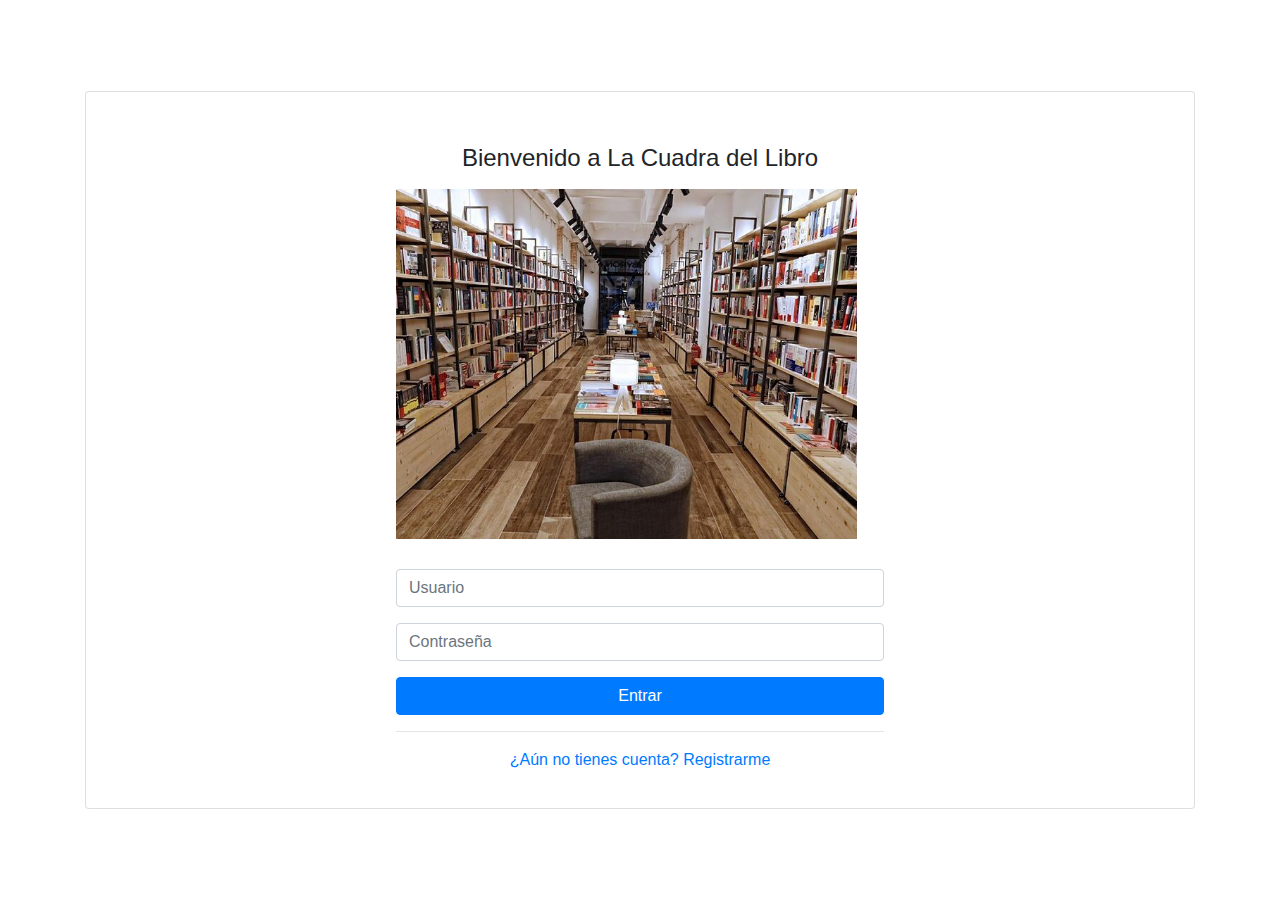
<file: src/main/webapp/index.html>
<!DOCTYPE html>
<html>
<head>
<meta charset="UTF-8">
<script src="https://ajax.googleapis.com/ajax/libs/jquery/3.5.1/jquery.min.js"></script>
<!-- Latest compiled and minified CSS -->
<link rel="stylesheet" href="https://maxcdn.bootstrapcdn.com/bootstrap/4.5.2/css/bootstrap.min.css">

<!-- jQuery library -->
<script src="https://ajax.googleapis.com/ajax/libs/jquery/3.5.1/jquery.min.js"></script>

<!-- Popper JS -->
<script src="https://cdnjs.cloudflare.com/ajax/libs/popper.js/1.16.0/umd/popper.min.js"></script>

<!-- Latest compiled JavaScript -->
<script src="https://maxcdn.bootstrapcdn.com/bootstrap/4.5.2/js/bootstrap.min.js"></script>
<script src="js/index.js"></script>
<link href="css/index.css" rel="stylesheet">
<title>Login</title>
</head>
<body>
<div class="container py-3">
	<div class="card my-5">
		<div class="card-body">
			<div class="row m-3">
				<div class="col-md-6 offset-md-3 text-center">
					<h1 class="h4 text-gray-900 my-3">Bienvenido a La Cuadra del Libro</h1>
					<div class="bg-login-image"></div>
					<form id="form-login">
						<div class="form-group">
							<input type="text" class="form-control" id="usuario" placeholder="Usuario" required>
						</div>
						<div class="form-group">
							<input type="password" class="form-control" id="contrasena" placeholder="Contraseña" required>
						</div>
						<button type="submit" class="btn btn-primary btn-block" id="BTNENTRAR">Entrar</button>
						<hr>
					</form>
					<a href="register.html">¿Aún no tienes cuenta? Registrarme</a>
					<div id="login-error" class="alert alert-danger d-none" role="alert">Usuario o contraseña incorrectos</div>
				</div>
			</div>
		</div>
	</div>
</div>
</body>
</html>
</file>
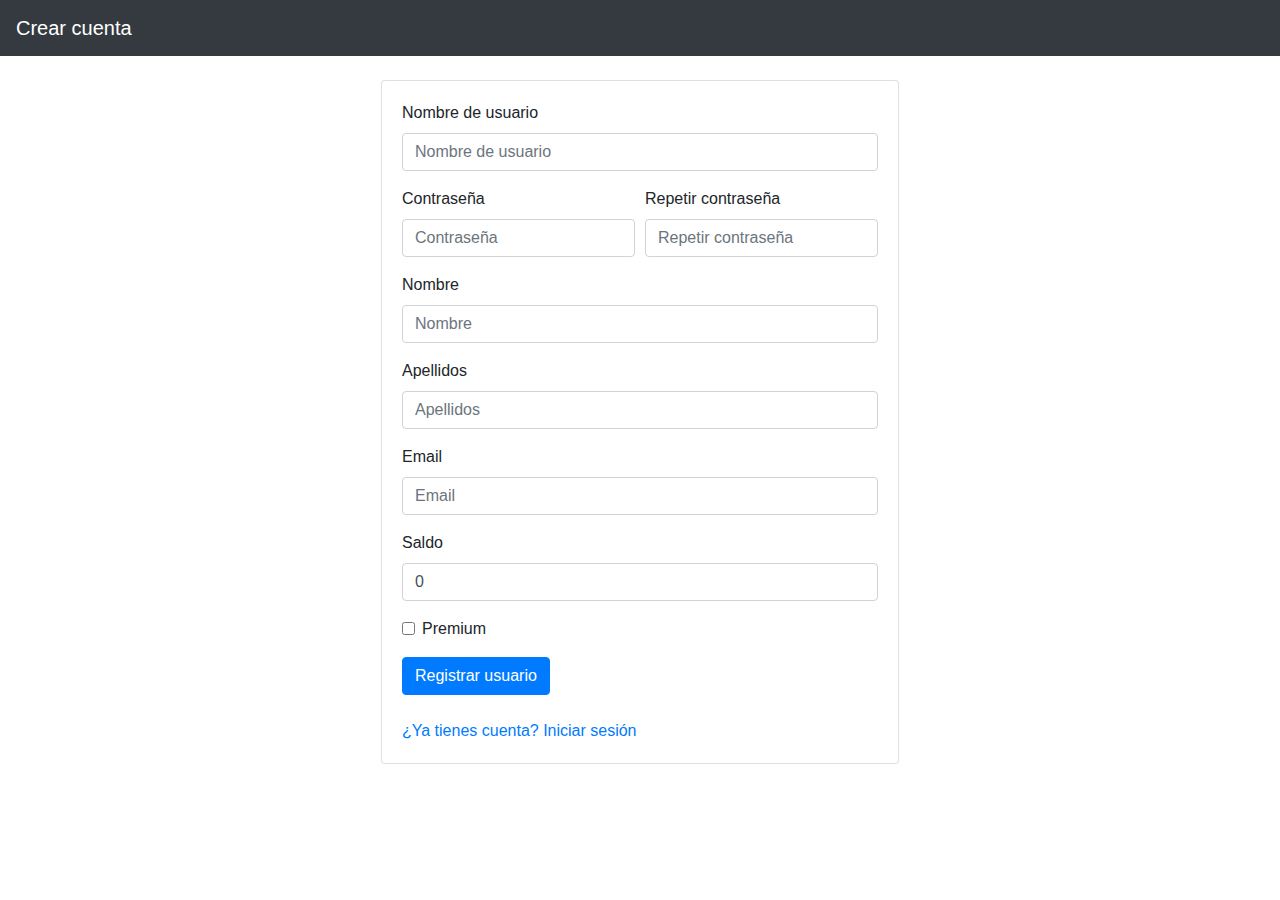
<file: src/main/webapp/register.html>
<!DOCTYPE html>
<html>
<head>
<meta charset="UTF-8">
<script src="https://ajax.googleapis.com/ajax/libs/jquery/3.5.1/jquery.min.js"></script>
<!-- Latest compiled and minified CSS -->
<link rel="stylesheet" href="https://maxcdn.bootstrapcdn.com/bootstrap/4.5.2/css/bootstrap.min.css">

<!-- jQuery library -->
<script src="https://ajax.googleapis.com/ajax/libs/jquery/3.5.1/jquery.min.js"></script>

<!-- Popper JS -->
<script src="https://cdnjs.cloudflare.com/ajax/libs/popper.js/1.16.0/umd/popper.min.js"></script>

<!-- Latest compiled JavaScript -->
<script src="https://maxcdn.bootstrapcdn.com/bootstrap/4.5.2/js/bootstrap.min.js"></script>
<script src="js/index.js"></script>
<link href="css/index.css" rel="stylesheet">
<title>Registro de Usuario</title>
</head>
<body>
	<nav class="navbar navbar-dark bg-dark">
		<a class="navbar-brand" href="index.html">Crear cuenta</a>
	</nav>
	<main class="p-4 d-flex justify-content-center">
		<div class="card sizeDiv">
			<div class="card-body">
				<form id="form-register" class="pb-4">
					<div class="form-group">
						<label for="input-username">Nombre de usuario</label>
						<input type="text" class="form-control" id="input-username" placeholder="Nombre de usuario" required>
					</div>
					<div class="form-row">
						<div class="form-group col-md-6">
							<label for="input-contrasena">Contraseña</label>
							<input type="password" class="form-control" id="input-contrasena" placeholder="Contraseña" required>
						</div>
						<div class="form-group col-md-6">
							<label for="input-contrasena-repeat">Repetir contraseña</label>
							<input type="password" class="form-control" id="input-contrasena-repeat" placeholder="Repetir contraseña" required>
						</div>
					</div>
					<div class="form-group">
						<label for="input-nombre">Nombre</label>
						<input type="text" class="form-control" id="input-nombre" placeholder="Nombre" required>
					</div>
					<div class="form-group">
						<label for="input-apellidos">Apellidos</label>
						<input type="text" class="form-control" id="input-apellidos" placeholder="Apellidos" required>
					</div>
					<div class="form-group">
						<label for="input-email">Email</label>
						<input type="text" class="form-control" id="input-email" placeholder="Email" required>
					</div>
					<div class="form-group">
						<label for="input-saldo">Saldo</label>
						<input type="text" class="form-control" id="input-saldo" placeholder="0" min="0" max="10000" value="0" required>
					</div>
					<div class="form-group">
						<div class="form-check">
							<input type="checkbox" class="form-check-input" id="input-premium">
							<label class="form-check-label" for="input-premium">Premium</label>
						</div>
					</div>
					<input type="submit" class="btn btn-primary" id="register-btn" value="Registrar usuario" />
				</form>
				<div id="register-error" class="alert alert-danger d-none" role="alert"></div>
				<a href="index.html">¿Ya tienes cuenta? Iniciar sesión</a>
			</div>
		</div> 
	</main>
</body>
</html>
</file>
<file: src/main/webapp/css/index.css>
.container {
	display: flex;
	flex-direction: column;
	justify-content: center;
	height: 100vh;
}

.bg-login-image {
	background: url("../img/bg-login.jpg");
	background-position: center;
	background-size: cover;
	border: 20px;
	width: 36vw;
	height: 36vw;
	max-height: 350px;
	margin-bottom: 30px;	
}
</file>
